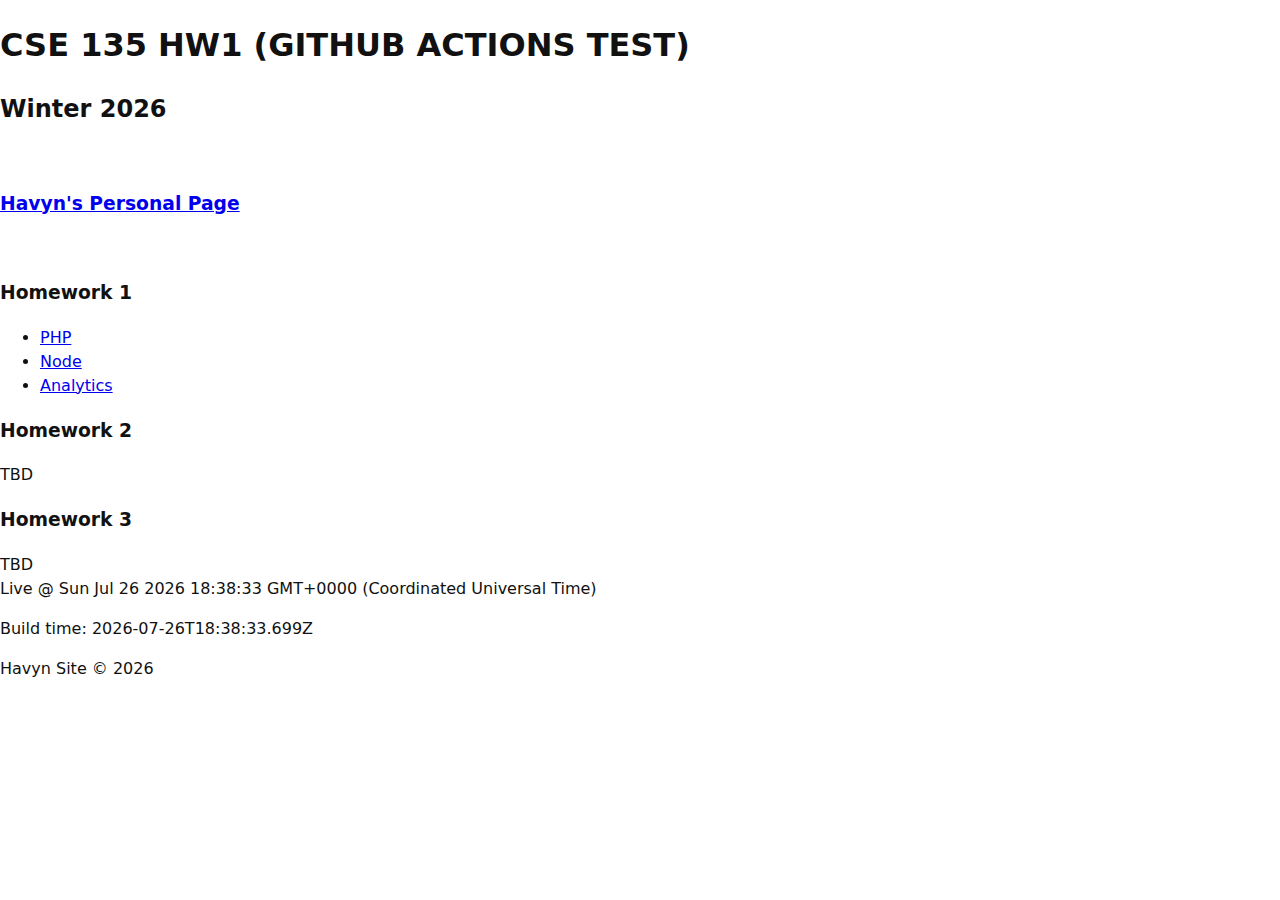
<file: index.html>
<!doctype html>
<html lang="en">
  <head>
    <meta charset="UTF-8" />
    <meta name="viewport" content="width=device-width, initial-scale=1.0" />
    <title>CSE 135 HW Lives!</title>
    <link rel="icon" href="/favicon.ico" />
    <link rel="stylesheet" href="/assets/css/main.css" />
    <script defer src="/assets/js/main.js"></script>
  </head>

  <body>
    <div class="header">
      <h1>CSE 135 HW1 (GITHUB ACTIONS TEST)</h1>
      <h2>Winter 2026</h2>
    </div>
    <br />
    <h3><a href="/members/havynnguyen.html">Havyn's Personal Page</a></h3>
    <br />
    <div class="homework">
      <h3>Homework 1</h3>
      <ul>
        <li>
          <a href="hw1/index.html">PHP</a>
        </li>
        <li>
          <a href="hw1/index.html">Node</a>
        </li>
        <li>
          <a href="hw1/index.html">Analytics</a>
        </li>
      </ul>
      <h3>Homework 2</h3>
      <a>TBD</a>
      <h3>Homework 3</h3>
      <a>TBD</a>
    </div>
    <script>
      document.write(`Live @ ${new Date()}`);
    </script>
    <p>Build time: <span data-build-time></span></p>
  </body>

  <footer>
    <p>Havyn Site &copy; 2026</p>
  </footer>
</html>
</file>
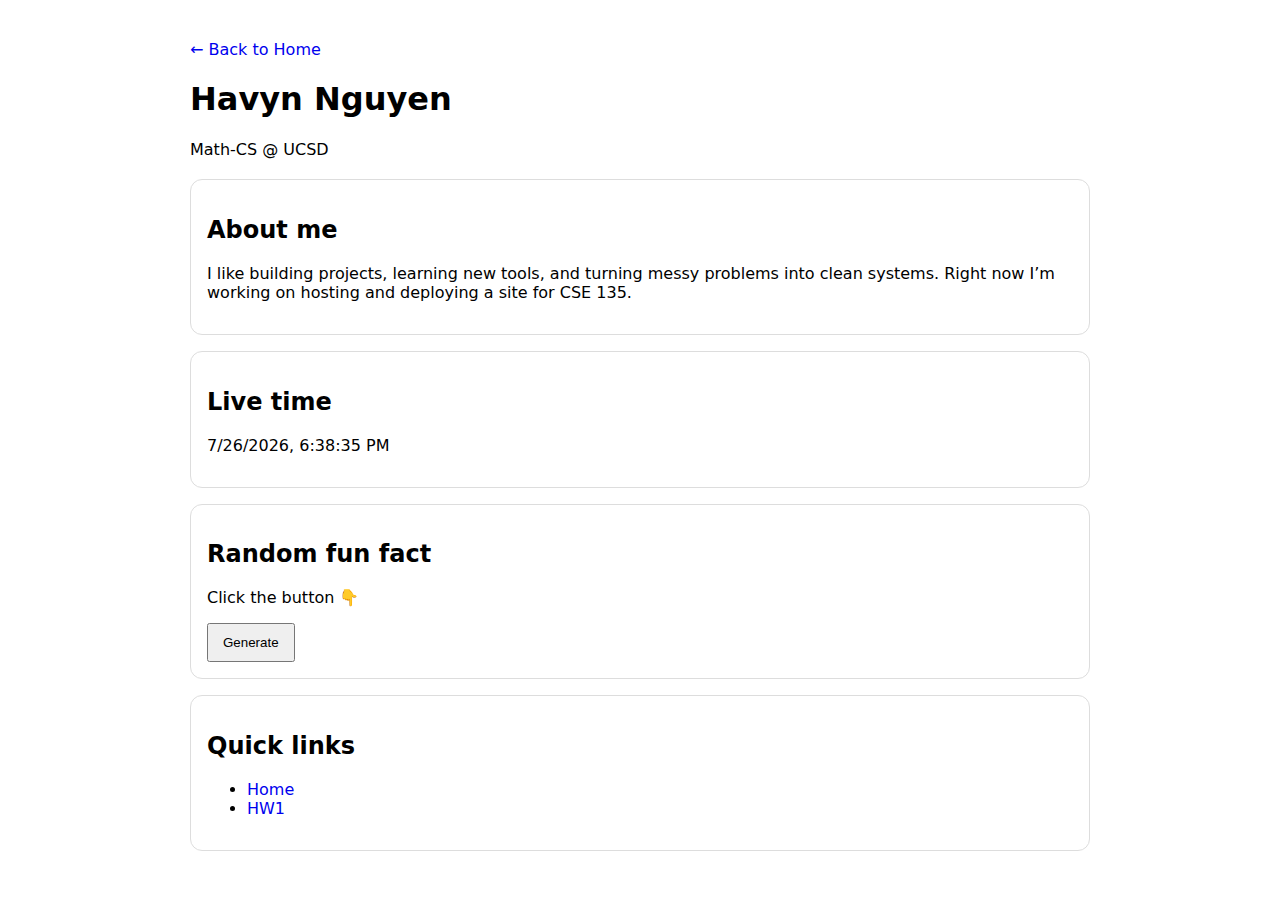
<file: members/havynnguyen.html>
<!DOCTYPE html>
<html lang="en">
<head>
  <meta charset="UTF-8" />
  <meta name="viewport" content="width=device-width, initial-scale=1.0" />
  <title>Havyn Nguyen</title>
  <link rel="icon" href="/favicon.ico" />
  <style>
    body { font-family: system-ui, Arial, sans-serif; max-width: 900px; margin: 40px auto; padding: 0 16px; }
    header { margin-bottom: 20px; }
    .card { border: 1px solid #ddd; border-radius: 12px; padding: 16px; margin: 16px 0; }
    a { text-decoration: none; }
    button { padding: 10px 14px; cursor: pointer; }
    code { background: #f4f4f4; padding: 2px 6px; border-radius: 6px; }
  </style>
</head>

<body>
  <header>
    <a href="/">← Back to Home</a>
    <h1>Havyn Nguyen</h1>
    <p>Math-CS @ UCSD</p>
  </header>

  <main>
    <section class="card">
      <h2>About me</h2>
      <p>
        I like building projects, learning new tools, and turning messy problems into clean systems.
        Right now I’m working on hosting and deploying a site for CSE 135.
      </p>
    </section>

    <section class="card">
      <h2>Live time</h2>
      <p id="clock">Loading…</p>
    </section>

    <section class="card">
      <h2>Random fun fact</h2>
      <p id="fact">Click the button 👇</p>
      <button id="btn" type="button">Generate</button>
    </section>

    <section class="card">
      <h2>Quick links</h2>
      <ul>
        <li><a href="https://havyn.site/">Home</a></li>
        <li><a href="https://havyn.site/hw1/">HW1</a></li>
      </ul>
    </section>
  </main>

  <script>
    const clockEl = document.getElementById("clock");
    const tick = () => { clockEl.textContent = new Date().toLocaleString(); };
    tick();
    setInterval(tick, 1000);

    const facts = [
      "I trust curl more than browsers.",
      "If it works once, it’s a feature.",
      "DNS propagation builds character."
    ];

    const factEl = document.getElementById("fact");
    document.getElementById("btn").addEventListener("click", () => {
      factEl.textContent = facts[Math.floor(Math.random() * facts.length)];
    });
  </script>
</body>
</html>
</file>
<file: assets/css/main.css>
/* main.css — minimal, modern defaults */

/* 1) Reasonable box model everywhere */
*,
*::before,
*::after {
  box-sizing: border-box;
}

/* 2) Consistent base typography */
html {
  line-height: 1.5;
  -webkit-text-size-adjust: 100%;
  text-size-adjust: 100%;
}

body {
  margin: 0;
  font-family:
    system-ui,
    -apple-system,
    Segoe UI,
    Roboto,
    Helvetica,
    Arial,
    "Apple Color Emoji",
    "Segoe UI Emoji";
  color: #111;
  background: #fff;
}

/* 3) Media elements behave nicely */
img,
video,
canvas,
svg {
  display: block;
  max-width: 100%;
}

/* 4) Form elements inherit fonts */
input,
button,
textarea,
select {
  font: inherit;
}

/* 5) A tiny layout helper */
.container {
  width: min(100% - 2rem, 70rem);
  margin-inline: auto;
  padding-block: 1.25rem;
}
</file>
